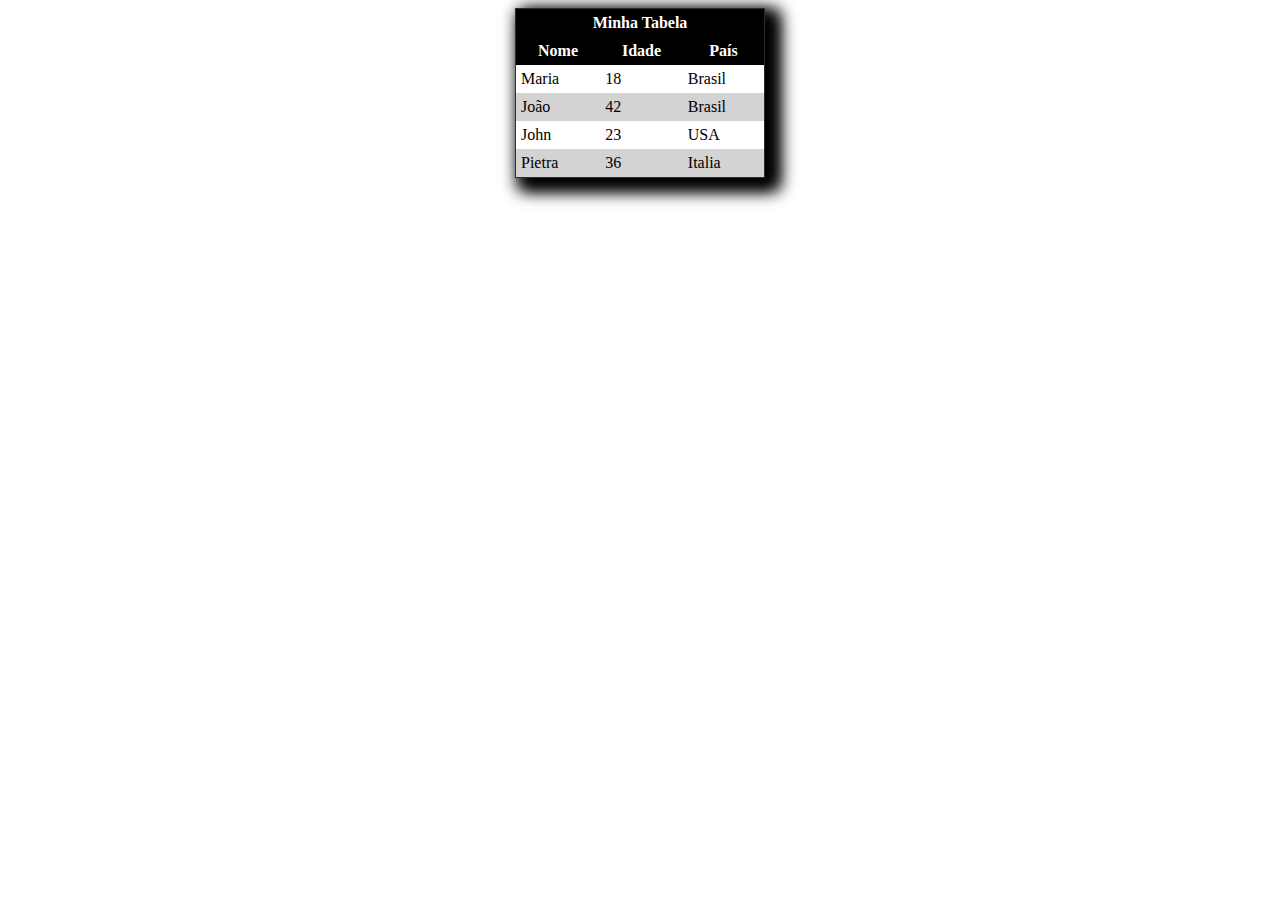
<file: index.html>
<!DOCTYPE html>
<html lang="pt-br">
<head>
    <meta charset="UTF-8">
    <meta name="viewport" content="width=device-width, initial-scale=1.0">
    <title>Tabela Estilizada</title>
    <style>
       table{ 
        -webkit-box-shadow: 9px 7px 16px 4px #000000, 9px 7px 16px 4px #000000; 
box-shadow: 9px 7px 16px 4px #000000, 9px 7px 16px 4px #000000;
        border: Solid 1px rgb(48, 44, 44)  ;
       }
       table thead th{
        background-color: black;
        color:white;
       }
       table tbody tr:nth-child(Even) td{
        background-color:lightgrey;
       }
       table tbody tr:hover td{
        background-color: #E9E9E9;
        cursor: pointer;
       }
       

    </style>
</head>
<body>
    <Table width="250"  align="center" cellspacing="0" cellpadding="5">
      
        <thead>
            <tr>
                <th colspan="3">
                  Minha Tabela
                </th>
            </tr>
            <tr>
               <th>Nome</th>
               <th>Idade</th>
               <th>País</th>
            </tr>
        </thead>
        <tbody>
            <tr>
                <td>Maria</td>
                <td>18</td>
                <td>Brasil</td>
            </tr>
            <tr>
                <td>João</td>
                <td>42</td>
                <td>Brasil</td>
            </tr>
            <tr>
                <td>John</td>
                <td>23</td>
                <td>USA</td>
            </tr>
            <tr>
                <td>Pietra</td>
                <td>36</td>
                <td>Italia</td>
            </tr>
        </tbody>
    
    </Table>
    
</body>
</html>
</file>
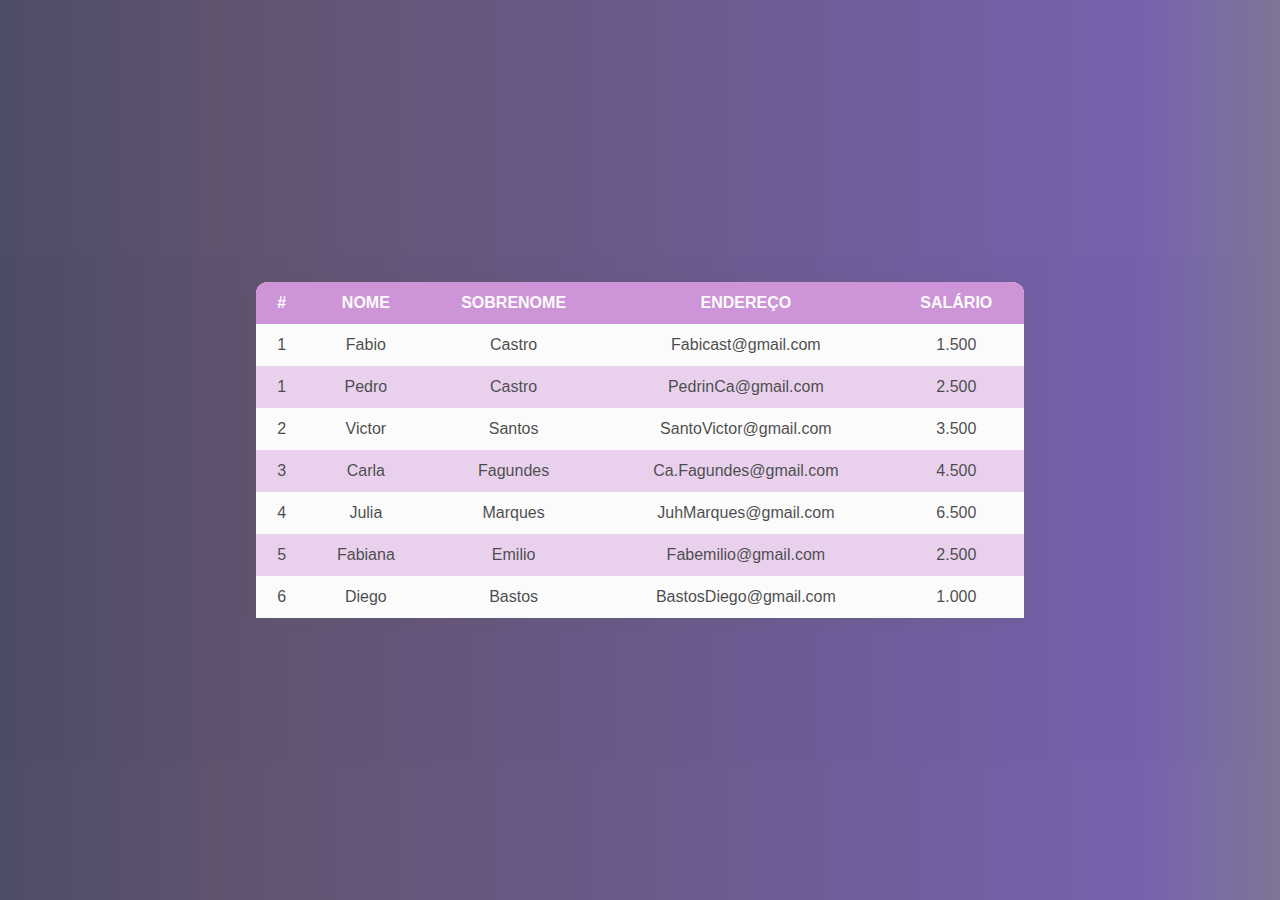
<file: table.html>
<!DOCTYPE html>
<html lang="en">
<head>
    <meta charset="UTF-8">
    <meta name="viewport" content="width=device-width, initial-scale=1.0">
    <title>Tabela</title>
    <link rel="stylesheet" href="styles.css">
</head>
<body>
    <div class="filter">

    
     <table>
         <tr>
            <th>#</th>
            <th>Nome</th>
            <th>Sobrenome</th>
            <th>Endereço</th>
            <th>Salário</th>

        </tr>
        <tr>
            <td>1</td>
            <td>Fabio</td>
            <td>Castro</td>
            <td>Fabicast@gmail.com</td>
            <td><R1>1.500</R1></td>
        </tr>
        <tr>
            <td>1</td>
            <td>Pedro</td>
            <td>Castro</td>
            <td>PedrinCa@gmail.com</td>
            <td><R1>2.500</R1></td>
        </tr> <tr>
            <td>2</td>
            <td>Victor</td>
            <td>Santos</td>
            <td>SantoVictor@gmail.com</td>
            <td><R1>3.500</R1></td>
        </tr> <tr>
            <td>3</td>
            <td>Carla</td>
            <td>Fagundes</td>
            <td>Ca.Fagundes@gmail.com</td>
            <td><R1>4.500</R1></td>
        </tr> <tr>
            <td>4</td>
            <td>Julia</td>
            <td>Marques</td>
            <td>JuhMarques@gmail.com</td>
            <td><R1>6.500</R1></td>
        </tr>
        <tr>
            <td>5</td>
            <td>Fabiana</td>
            <td>Emilio</td>
            <td>Fabemilio@gmail.com</td>
            <td><R1>2.500</R1></td>
        </tr>
        <tr>
            <td>6</td>
            <td>Diego</td>
            <td>Bastos</td>
            <td>BastosDiego@gmail.com</td>
            <td><R1>1.000</R1></td>
        </tr>
    </div>
     </table>
</body>
</html>
</file>
<file: styles.css>
@import url('https://fonts.googleapis.com/css2?family=Bitter:ital@1&display=swap');

*{
    margin: 0;
    padding: 0;
    outline: 0;
}

.filter{
    position: absolute;
    top: 0;
    left: 0;
    right: 0;
    bottom: 0;
    z-index: 1;
    opacity: .7;
    background: rgb(2,0,36);
    background: -moz-linear-gradient(90deg, rgba(2,0,36,1) 0%, rgba(30,10,50,1) 19%, rgba(61,30,139,1) 89%, rgba(70,59,105,1) 100%);
    background: -webkit-linear-gradient(90deg, rgba(2,0,36,1) 0%, rgba(30,10,50,1) 19%, rgba(61,30,139,1) 89%, rgba(70,59,105,1) 100%);
    background: linear-gradient(90deg, rgba(2,0,36,1) 0%, rgba(30,10,50,1) 19%, rgba(61,30,139,1) 89%, rgba(70,59,105,1) 100%);
    filter: progid:DXImageTransform.Microsoft.gradient(startColorstr="#020024",endColorstr="#463b69",GradientType=1);
}
table tbody tr:hover td{
    background-color: #ba68c8;
    cursor: pointer;}
table{
    position: absolute;
    z-index: 2;
    left: 50%;
    top: 50%;
    transform: translate(-50%,-50%);
    width: 60%;
    border-collapse: collapse;
    border-spacing: 0;
    border-radius: 12px 12px 0 0;
    overflow: hidden;
    box-shadow: 0 2px 12px rgba(32,32,32,.3);
    
    background: #fafafa;
    text-align: center;

}
th,td{
    padding: 12px 15px;
}
th{
    background-color:#ba68c8 ;
    color: #fafafa;
    text-transform: uppercase;
    font-family: "Roboto", sans-serif;
} 

td{

    font-family:"Open Sans", sans-serif ;
}

tr:nth-child(odd){
    background: #e1bee7 ;
}
</file>
